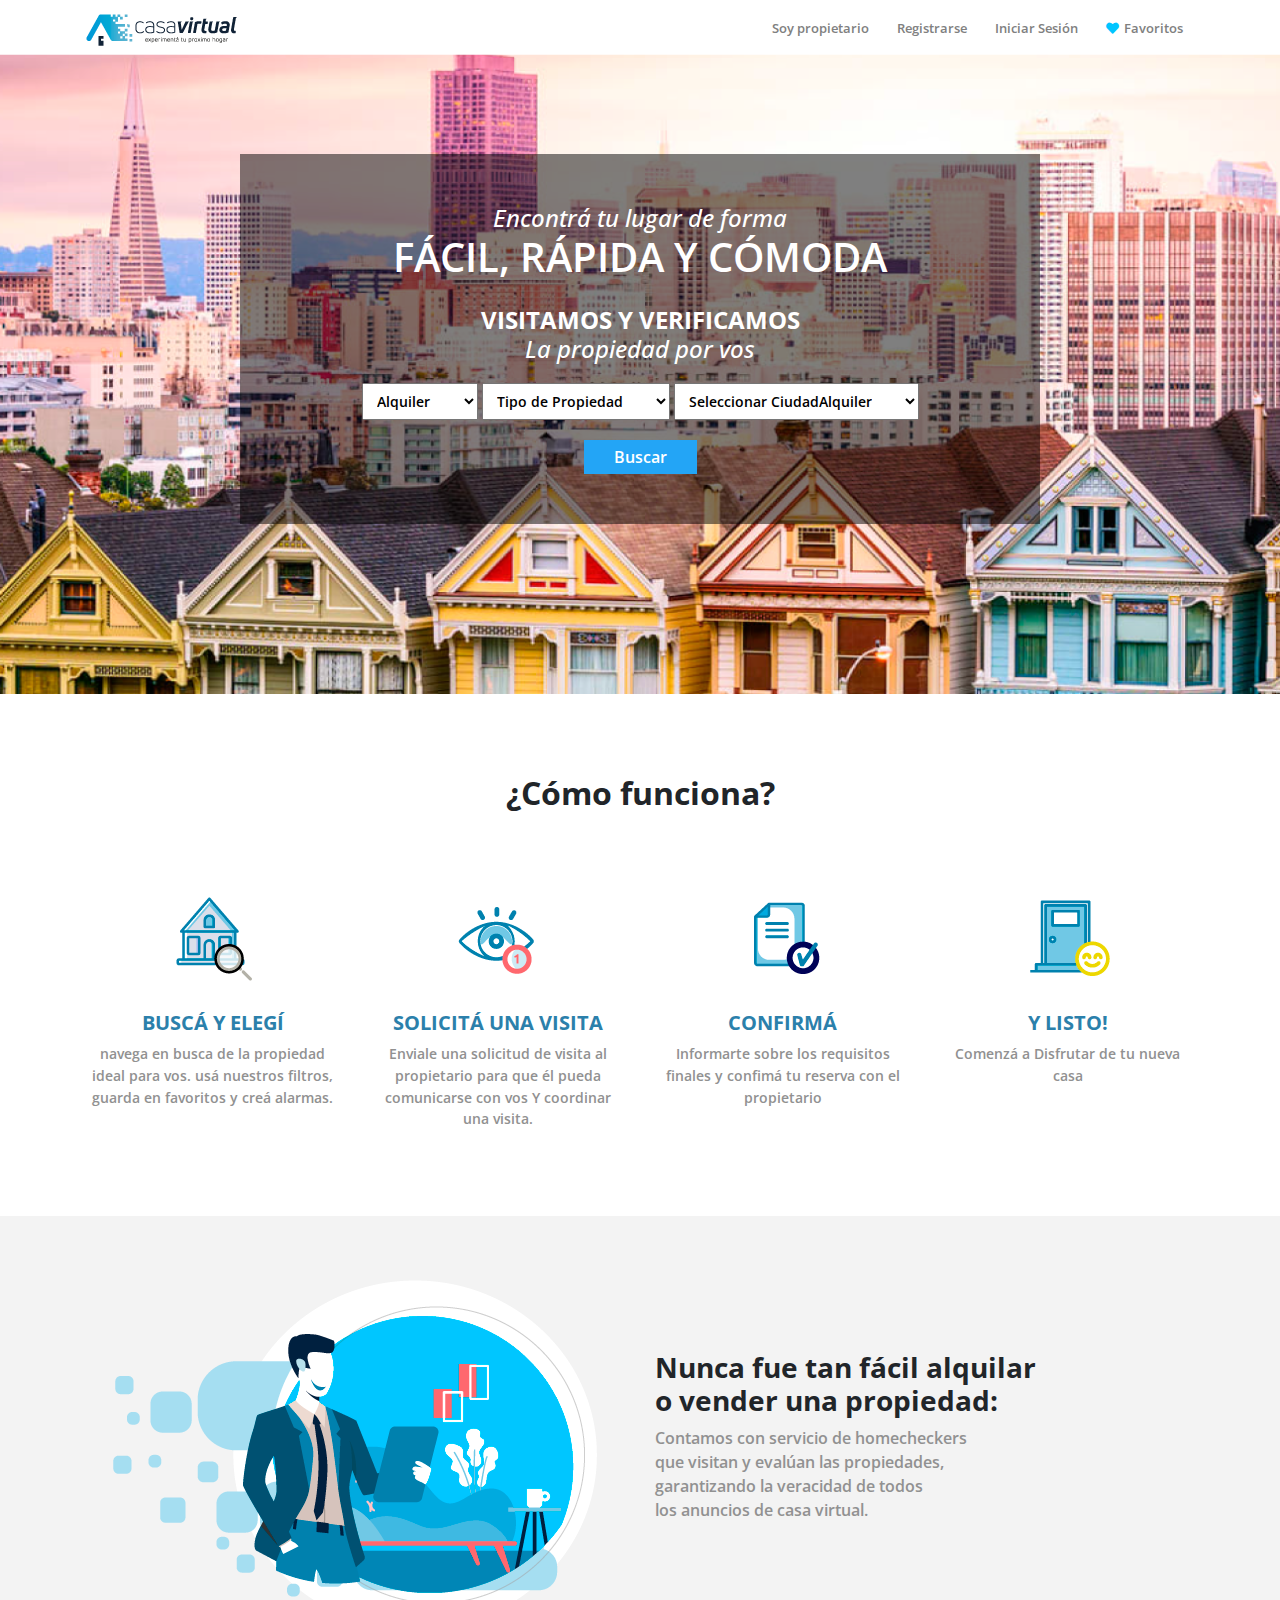
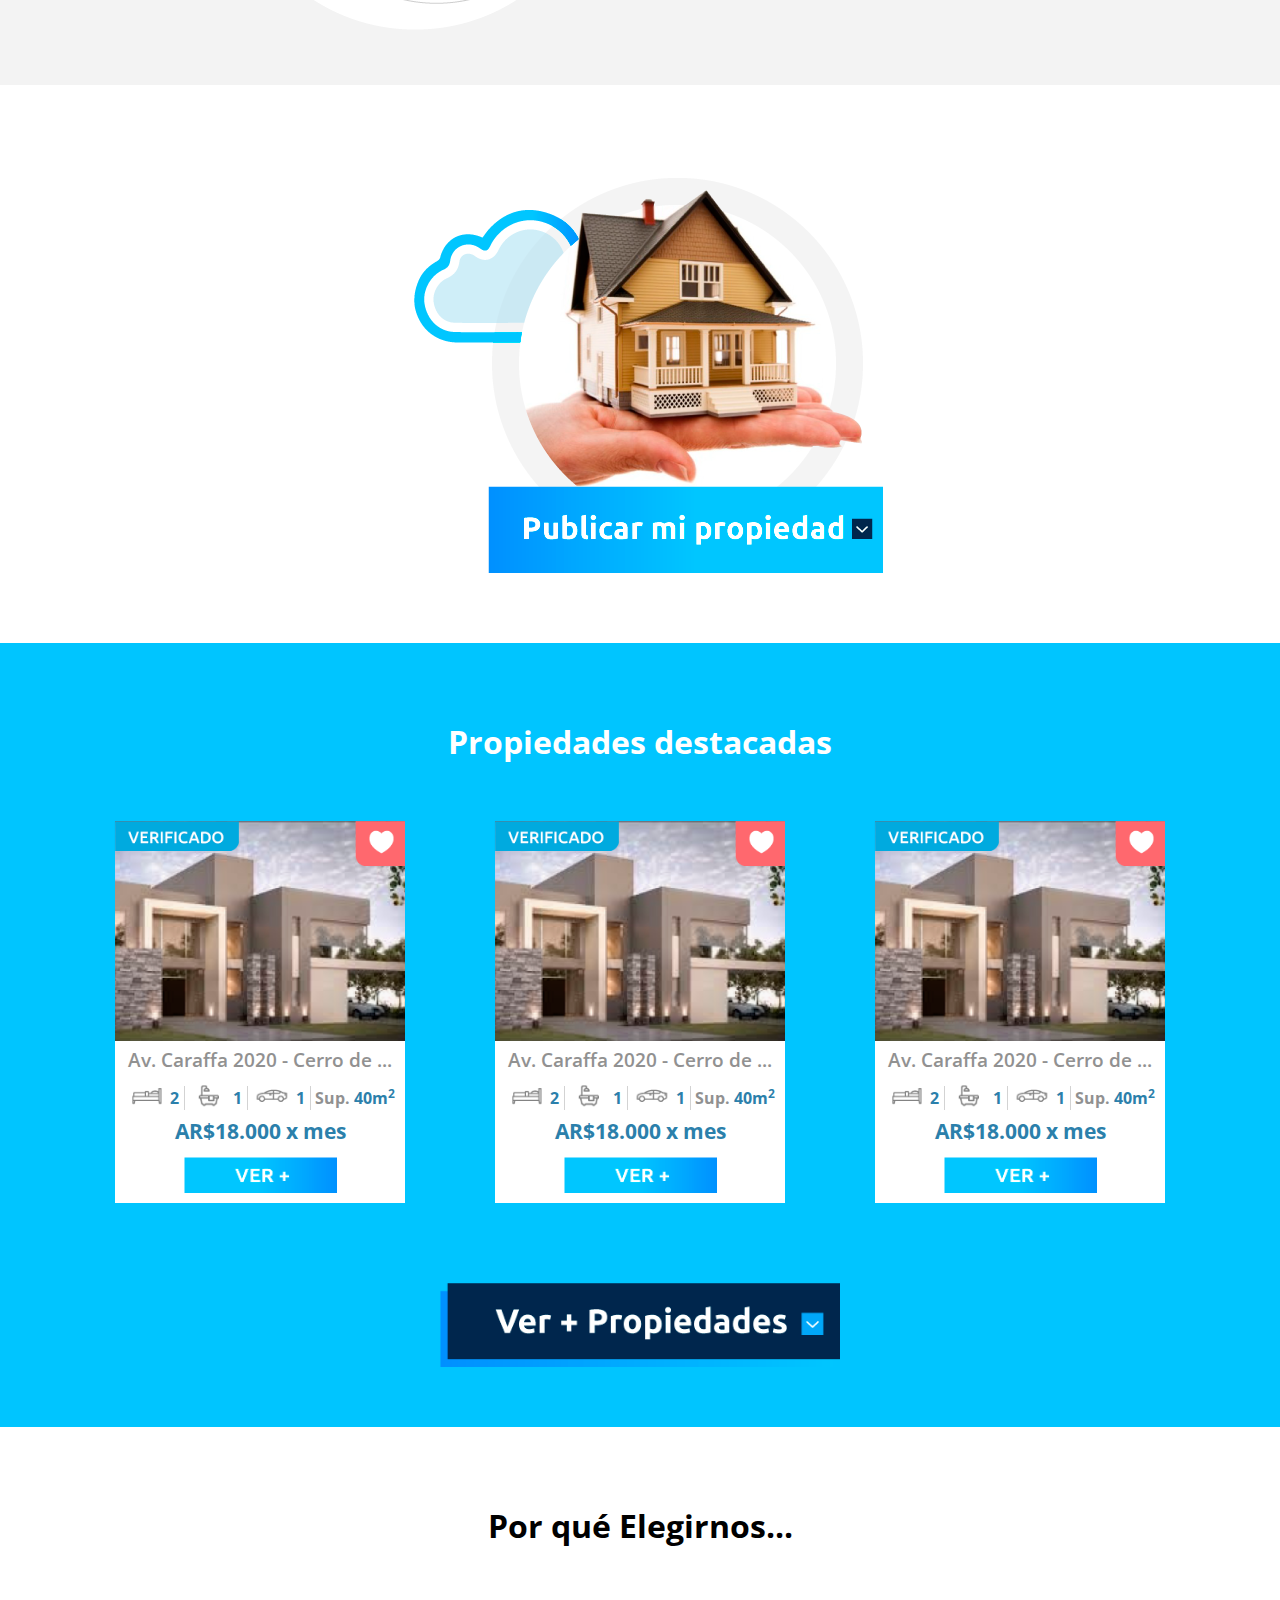
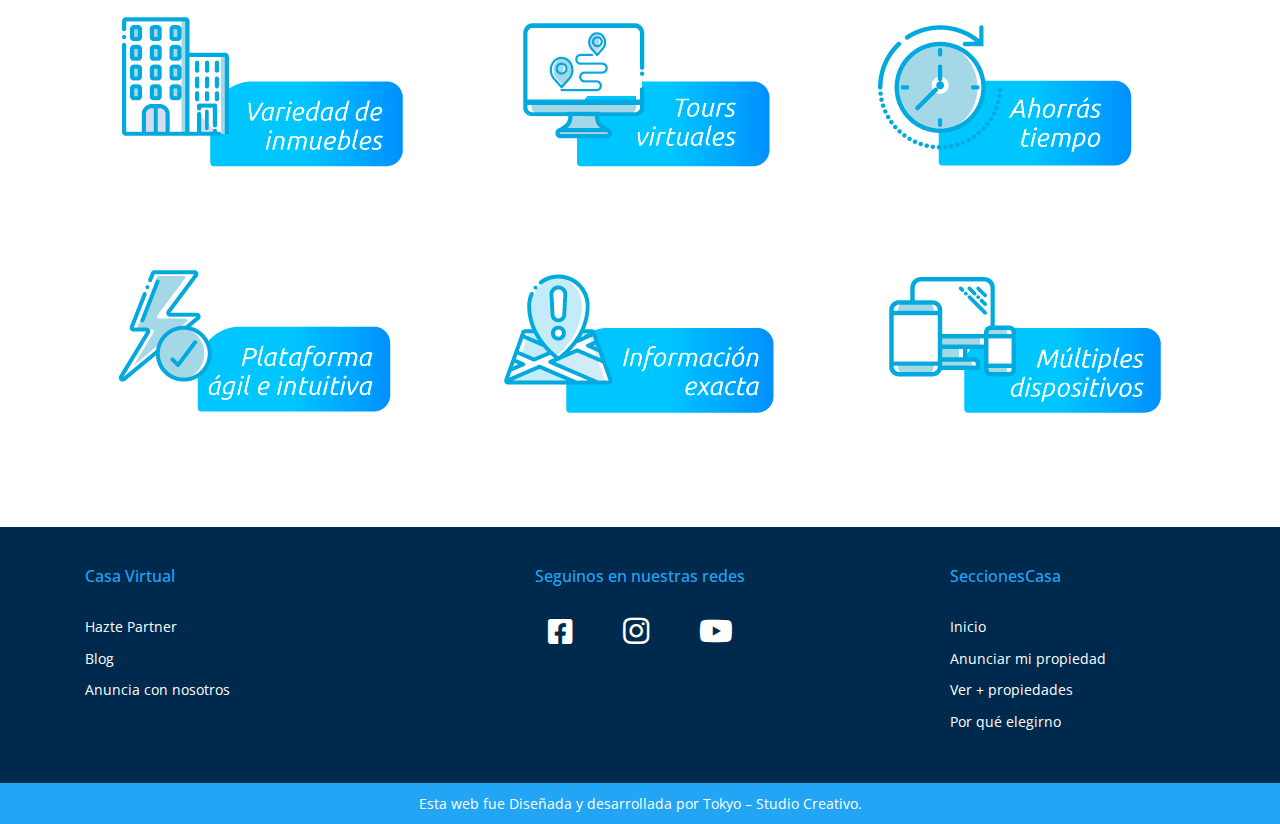
<file: index.html>
<!DOCTYPE html>
<html lang="en">
<head>
    <meta charset="UTF-8">
    <meta name="viewport" content="width=device-width, initial-scale=1.0">
    <title>Web Casa Virtual</title>
    <link rel="stylesheet" href="./css/all.css">
    <link rel="stylesheet" href="./css/bootstrap.css">
    <link rel="stylesheet" href="./css/headerFooter.css">
    <link rel="stylesheet" href="./css/style.css">
</head>
<body>
    <div class="container header">
        <div class="row">
            <div class="col-md-12">
                <div class="logo">
                    <img src="./images/logo.png">
                </div>
                <div class="menu">
                    <label for="check" id="label">&#9776</label>
                    <input type="checkbox" id="check">
                    <ul>
                        <li><a class="link1" href="#">Soy propietario</a></li>
                        <li><a class="link2" href="./contactanos.html">Registrarse</a>  </li>
                        <li><a class="link3" href="./descripcion.html">Iniciar Sesión</a> </li>
                        <li><a class="link4" href="#"><i class="fas fa-heart"></i>Favoritos</a></li>
                    </ul>
                </div>
            </div>
        </div>
    </div>
    <div class="container-fluid slider">
        <div class="container">
            <div class="row">
                <div class="col-md-12">
                    <div class="col">
                        <h4>Encontrá tu lugar de forma</h4>
                        <h1>FÁCIL, RÁPIDA Y CÓMODA </h1>
                        <h4 id="h1">VISITAMOS Y VERIFICAMOS </h4>
                        <h4>La propiedad por vos</h4>
                        <form>
                            <select id="select1">
                                <option value="Alquiler">Alquiler</option>
                                <option value="">option2</option>
                                <option value="">option3</option>
                                <option value="">option4</option>
                                <option value="">option5</option>
                                <option value="">option6</option>
                            </select>
                            <select id="select2">
                                <option value="Tipo">Tipo de Propiedad</option>
                                <option value="">option2</option>
                                <option value="">option3</option>
                                <option value="">option4</option>
                                <option value="">option5</option>
                                <option value="">option6</option>
                            </select>
                            <select id="select3"> 
                                <option value="Seleccionar">Seleccionar CiudadAlquiler </option>
                                <option value="">option2</option>
                                <option value="">option3</option>
                                <option value="">option4</option>
                                <option value="">option5</option>
                                <option value="">option6</option>
                            </select>
                            <input type="submit" value="Buscar">
                        </form>
                    </div>
                </div>
            </div>
        </div>
    </div>
    <div class="container services">
        <div class="row">
            <div class="col-md-12 col1">
                <h2>¿Cómo funciona?</h2>
            </div>
        </div>
        <div class="row">
            <div class="col-md-3 col2">
                <img src="./images/icono-1.png">
                <h5>BUSCÁ Y ELEGÍ</h5>
                <p>navega en busca de la propiedad ideal para vos. usá nuestros filtros, guarda en favoritos y creá alarmas.</p>
            </div>
            <div class="col-md-3 col2">
                <img src="./images/icono-2.png">
                <h5>SOLICITÁ UNA VISITA</h5>
                <p>Enviale una solicitud de visita al propietario para que él pueda comunicarse con vos Y coordinar una visita.</p>
            </div>
            <div class="col-md-3 col2">
                <img src="./images/icono-3.png">
                <h5>CONFIRMÁ</h5>
                <p>Informarte sobre los requisitos finales y confimá tu reserva con el propietario</p>
            </div>
            <div class="col-md-3 col2">
                <img src="./images/icono-4.png">
                <h5>Y LISTO! </h5>
                <p>Comenzá a Disfrutar de tu nueva casa</p>
            </div>
        </div>
    </div>
    <div class="container-fluid nunca">
        <div class="container">
            <div class="row">
                <div class="col-md-6">
                    <img src="./images/persona-1.png">
                </div>
                <div class="col-md-6">
                    <h3>Nunca fue tan fácil alquilar <br> o vender una propiedad:</h3>
                    <p>Contamos con servicio de homecheckers <br> que visitan  y evalúan las propiedades, <br>garantizando la veracidad de todos <br>los anuncios de casa virtual.</p>
                </div>
            </div>
        </div>
    </div>
    <div class="container publicar">
        <div class="row">
            <div class="col-md-12">
                <img class="img1" src="./images/casa-1.png">
                <a href="javascript:void(0)"><img class="img2" src="./images/boton-propiedad-1.png"></a>
            </div>
        </div>
    </div>
    <div class="container-fluid propiedades">
        <div class="container">
            <div class="row">
                <div class="col-md-12">
                    <h2>Propiedades destacadas</h2>
                </div>
            </div>
            <div class="row">
                <div class="col-md-4">
                    <div class="col1">
                        <img src="./images/fotoa.png">
                        <img class="img1" src="./images/verificado.png">
                        <img class="img2" src="./images/heart-pink.png">
                        <p class="p1">Av. Caraﬀa 2020  - Cerro de ... </p>
                        <img class="img3" src="./images/habitacion.png">
                        <p class="p2">2</p>
                        <img class="img4" src="./images/baño.png">
                        <p class="p3">1</p>
                        <img class="img5" src="./images/cochera.png">
                        <p class="p4">1</p>
                        <p class="p5">Sup.</p>
                        <p class="p6">40m<sup>2</sup></p><br>
                        <p class="p7">AR$18.000 x mes </p>
                        <a href="javascript:void(0)"><img class="img6" src="./images/ver1.png"></a>
                    </div>
                </div>
                <div class="col-md-4">
                    <div class="col1">
                        <img src="./images/fotoa.png">
                        <img class="img1" src="./images/verificado.png">
                        <img class="img2" src="./images/heart-pink.png">
                        <p class="p1">Av. Caraﬀa 2020  - Cerro de ... </p>
                        <img class="img3" src="./images/habitacion.png">
                        <p class="p2">2</p>
                        <img class="img4" src="./images/baño.png">
                        <p class="p3">1</p>
                        <img class="img5" src="./images/cochera.png">
                        <p class="p4">1</p>
                        <p class="p5">Sup.</p>
                        <p class="p6">40m<sup>2</sup></p><br>
                        <p class="p7">AR$18.000 x mes </p>
                        <a href="javascript:void(0)"><img class="img6" src="./images/ver1.png"></a>
                    </div>
                </div>
                <div class="col-md-4">
                    <div class="col1">
                        <img src="./images/fotoa.png">
                        <img class="img1" src="./images/verificado.png">
                        <img class="img2" src="./images/heart-pink.png">
                        <p class="p1">Av. Caraﬀa 2020  - Cerro de ... </p>
                        <img class="img3" src="./images/habitacion.png">
                        <p class="p2">2</p>
                        <img class="img4" src="./images/baño.png">
                        <p class="p3">1</p>
                        <img class="img5" src="./images/cochera.png">
                        <p class="p4">1</p>
                        <p class="p5">Sup.</p>
                        <p class="p6">40m<sup>2</sup></p><br>
                        <p class="p7">AR$18.000 x mes </p>
                        <a href="javascript:void(0)"><img class="img6" src="./images/ver1.png"></a>
                    </div>
                </div>
            </div>
            <div class="row">
                <div class="col-md-12 col2">
                    <img src="./images/ver-propiedad-1.png">
                </div>
            </div>
        </div>
    </div>
    <div class="container porque">
        <div class="row">
            <div class="col-md-12">
                <h2>Por qué Elegirnos... </h2>
            </div>
        </div>
        <div class="row">
            <div class="col-md-4 col1">
                <img src="./images/icono-final-1.png">
            </div>
            <div class="col-md-4 col2">
                <img src="./images/icono-final-2.png">
            </div>
            <div class="col-md-4 col3">
                <img src="./images/icono-final-3.png">
            </div>
        </div>
        <div class="row">
            <div class="col-md-4 col4">
                <img src="./images/icono-final-4.png">
            </div>
            <div class="col-md-4 col5">
                <img src="./images/icono-final-5.png">
            </div>
            <div class="col-md-4 col6">
                <img src="./images/icono-final-6.png">
            </div>
        </div>

    </div>
    <div class="container-fluid footer">
        <div class="container">
            <div class="row">
                <div class="col-md-4 col1">
                    <h6>Casa Virtual</h6>
                    <a href="javascript:void(0)">Hazte Partner</a>
                    <a href="javascript:void(0)">Blog</a>
                    <a href="javascript:void(0)">Anuncia con nosotros</a>
                </div>
                <div class="col-md-4 col2">
                    <h6>Seguinos en nuestras redes</h6>
                    <a href="javascript:void(0)"><i class="fab fa-facebook-square"></i></a>
                    <a href="javascript:void(0)"><i class="fab fa-instagram"></i></a>
                    <a href="javascript:void(0)"><i class="fab fa-youtube fa-sm"></i></a>
                </div>
                <div class="col-md-4 col3">
                    <h6> SeccionesCasa </h6>
                    <a href="javascript:void(0)">Inicio</a>
                    <a href="javascript:void(0)">Anunciar mi propiedad</a>
                    <a href="javascript:void(0)">Ver + propiedades</a>
                    <a href="javascript:void(0)">Por qué elegirno</a>
                </div>
            </div>
        </div>
    </div>
    <div class="container-fluid footer2">
        <div class="container">
            <div class="row">
                <div class="col-md-12">
                    <p>Esta web fue Diseñada y desarrollada por Tokyo – Studio Creativo.</p>
                </div>
            </div>
        </div>
    </div>
</body>
</html>
</file>
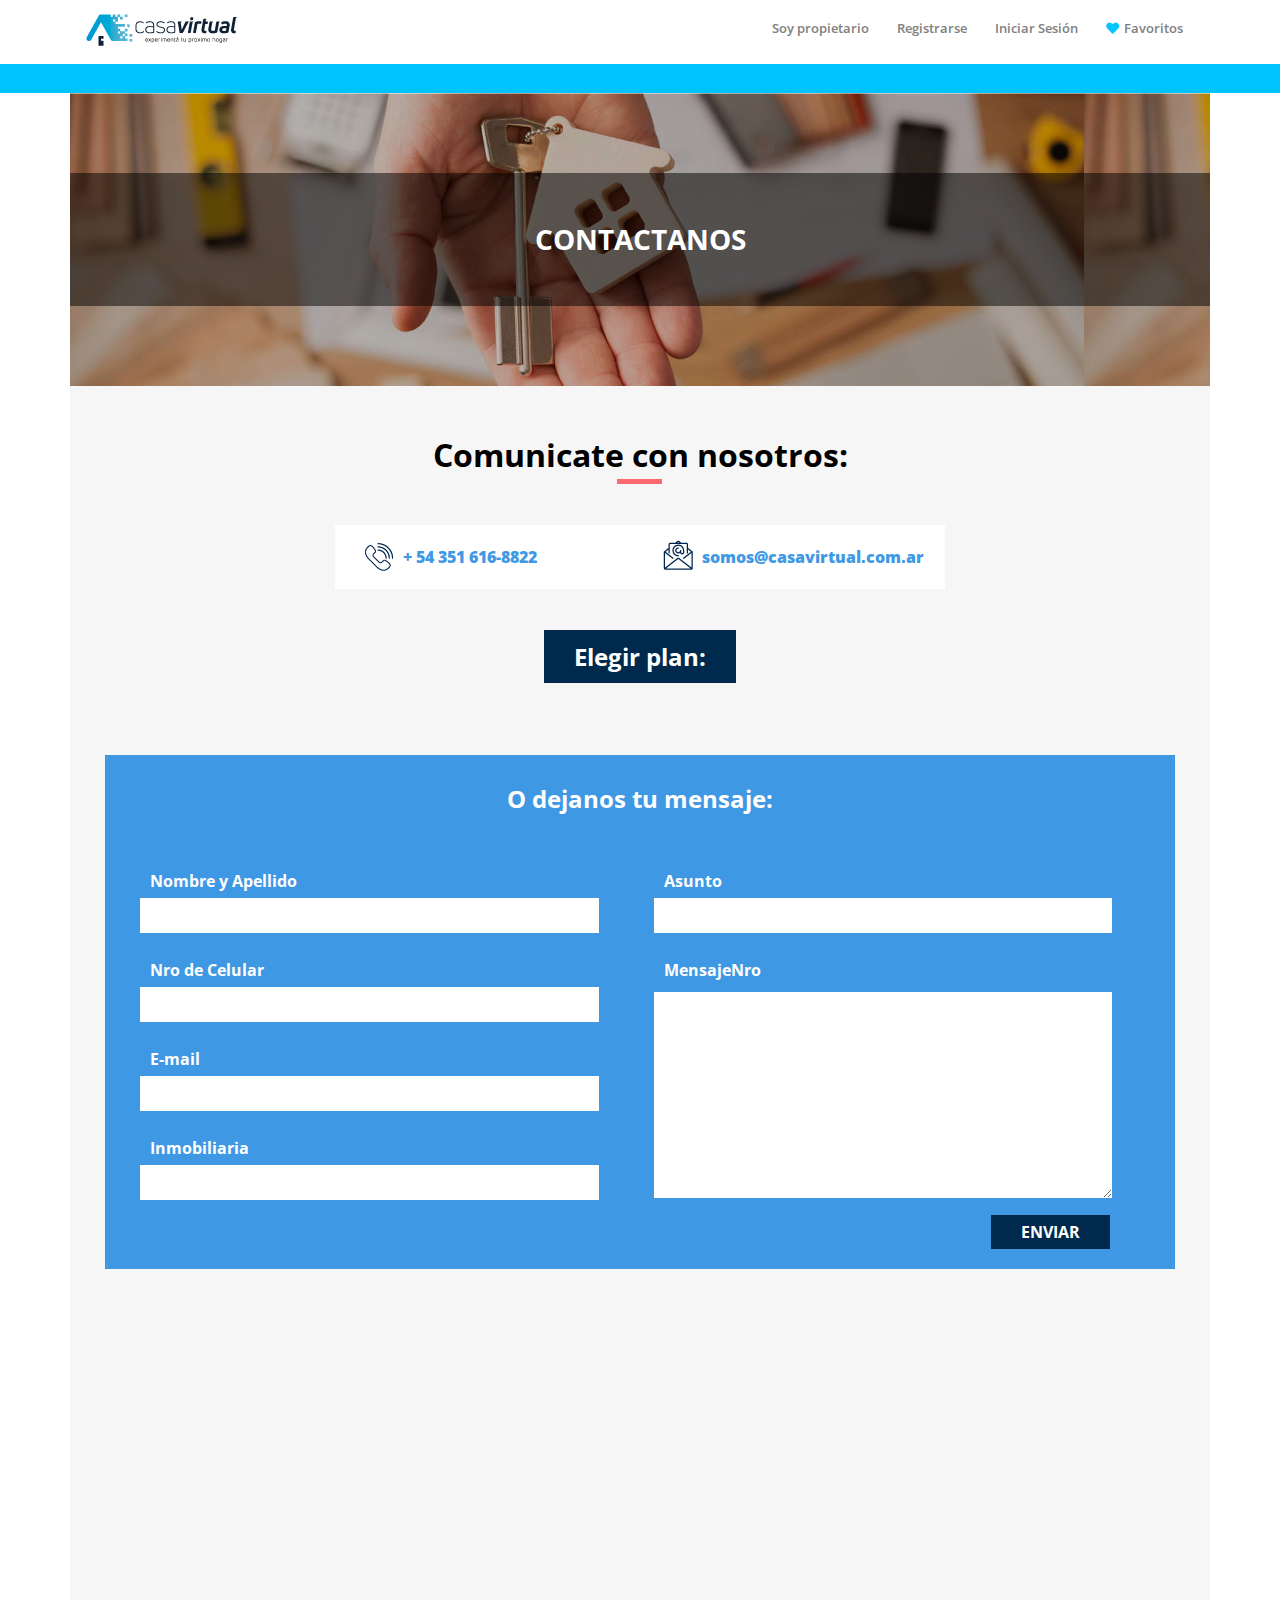
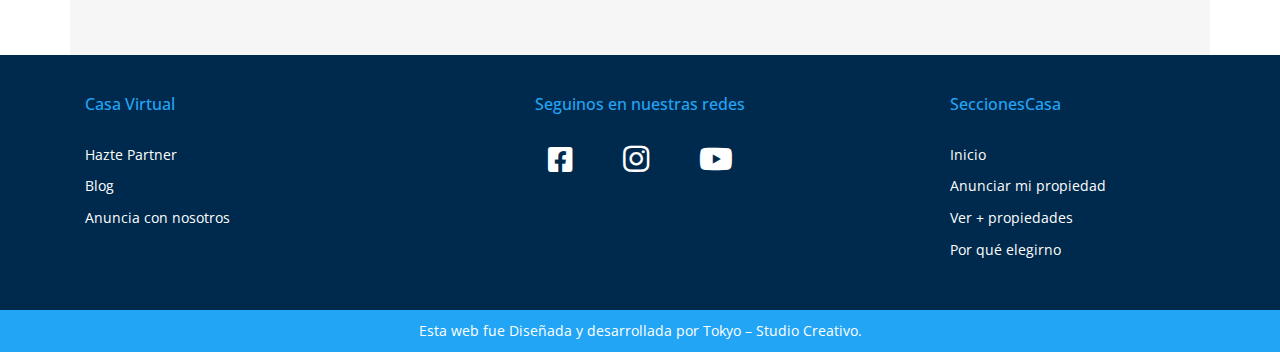
<file: contactanos.html>
<!DOCTYPE html>
<html lang="en">
<head>
    <meta charset="UTF-8">
    <meta name="viewport" content="width=device-width, initial-scale=1.0">
    <title>Contactanos</title>
    <link rel="stylesheet" href="./css/all.css">
    <link rel="stylesheet" href="./css/bootstrap.css">
    <link rel="stylesheet" href="./css/headerFooter.css">
    <link rel="stylesheet" href="./css/contactanos.css">
</head>
<body>
    <div class="container header">
        <div class="row">
            <div class="col-md-12">
                <div class="logo">
                    <img src="./images/logo.png">
                </div>
                <div class="menu">
                    <label for="check" id="label">&#9776</label>
                    <input type="checkbox" id="check">
                    <ul>
                        <li><a class="link1" href="./index.html">Soy propietario</a></li>
                        <li><a class="link2" href="#">Registrarse</a>  </li>
                        <li><a class="link3" href="./descripcion.html">Iniciar Sesión</a> </li>
                        <li><a class="link4" href="#"><i class="fas fa-heart"></i>Favoritos</a></li>
                    </ul>
                </div>
            </div>
        </div>
    </div>
    <div class="border">
        <h4>dummy</h4>
    </div>
    <div class="container contact1">
        <div class="row">
            <div class="col-md-12 col1">
                <h3>CONTACTANOS</h3>
            </div>
        </div>
    </div>
    <div class="container contact2">
        <div class="row">
            <div class="col-md-12 col1">
                <div class="h2">
                    <h2>Comunicate con nosotros:</h2>
                </div>
                <div class="div1">
                    <div class="div11">
                        <img class="img1" src="./images/phone-2.png">
                        <p class="p1">+ 54 351 616-8822</p>
                    </div>
                    <div class="div12">
                        <img class="img2" src="./images/email.png">
                        <p class="p2">somos@casavirtual.com.ar</p>
                    </div>
                </div>
            </div>
        </div>
        <div class="row">
            <div class="col-md-12 col2">
                <a href="javascript:void(0)">Elegir plan:</a>
            </div>
        </div>
        <div class="row row3">
            <div class="col-md-12 col3">
                <h4>O dejanos tu mensaje:</h4>
                <form>
                    <div class="div1">
                        <label>Nombre y Apellido </label><br>
                        <input type="text">
                        <label>Nro de Celular</label><br>
                        <input type="text">
                        <label>E-mail</label><br>
                        <input type="text">
                        <label>Inmobiliaria</label><br>
                        <input class="input4" type="text">
                    </div>
                    <div class="div2">
                        <label>Asunto</label>
                        <input type="text">
                        <label class="label1">MensajeNro </label><br>
                        <textarea></textarea>
                    </div>
                    <div class="div3">
                        <input type="submit" value="ENVIAR">
                    </div>
                </form>
            </div>
        </div>
        <div class="row row4">
            <div class="col-md-12 col4">
                <iframe src="https://www.google.com/maps/embed?pb=!1m18!1m12!1m3!1d51336.52652292796!2d-86.70428293594085!3d36.46884285878463!2m3!1f0!2f0!3f0!3m2!1i1024!2i768!4f13.1!3m3!1m2!1s0x8864494567592c31%3A0xea30cb4bccb1a2b9!2sWhite%20House%2C%20TN%2C%20USA!5e0!3m2!1sen!2s!4v1588272915670!5m2!1sen!2s" frameborder="0" style="border:0;" allowfullscreen="" aria-hidden="false" tabindex="0"></iframe>
            </div>
        </div>
    </div>
    <div class="container-fluid footer">
        <div class="container">
            <div class="row">
                <div class="col-md-4 col1">
                    <h6>Casa Virtual</h6>
                    <a href="javascript:void(0)">Hazte Partner</a>
                    <a href="javascript:void(0)">Blog</a>
                    <a href="javascript:void(0)">Anuncia con nosotros</a>
                </div>
                <div class="col-md-4 col2">
                    <h6>Seguinos en nuestras redes</h6>
                    <a href="javascript:void(0)"><i class="fab fa-facebook-square"></i></a>
                    <a href="javascript:void(0)"><i class="fab fa-instagram"></i></a>
                    <a href="javascript:void(0)"><i class="fab fa-youtube fa-sm"></i></a>
                </div>
                <div class="col-md-4 col3">
                    <h6> SeccionesCasa </h6>
                    <a href="javascript:void(0)">Inicio</a>
                    <a href="javascript:void(0)">Anunciar mi propiedad</a>
                    <a href="javascript:void(0)">Ver + propiedades</a>
                    <a href="javascript:void(0)">Por qué elegirno</a>
                </div>
            </div>
        </div>
    </div>
    <div class="container-fluid footer2">
        <div class="container">
            <div class="row">
                <div class="col-md-12">
                    <p>Esta web fue Diseñada y desarrollada por Tokyo – Studio Creativo.</p>
                </div>
            </div>
        </div>
    </div>
</body>
</html>
</file>
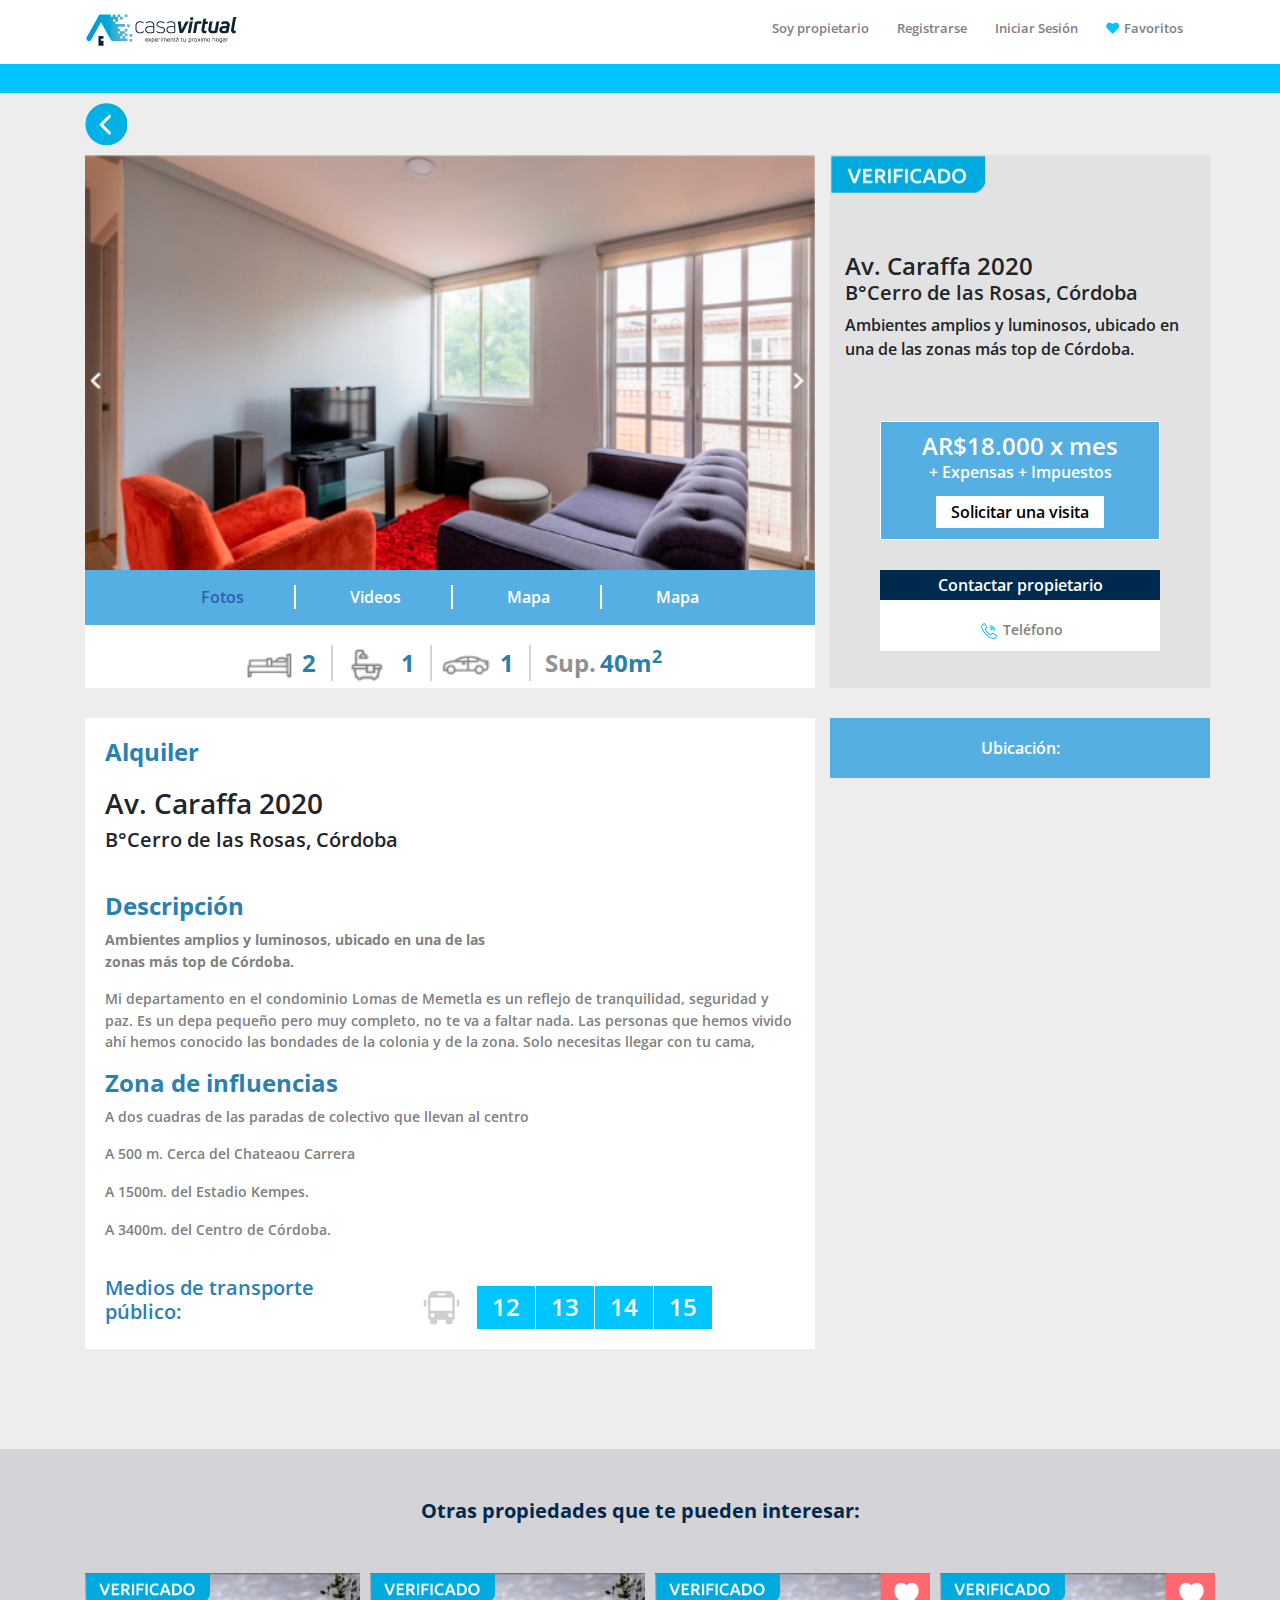
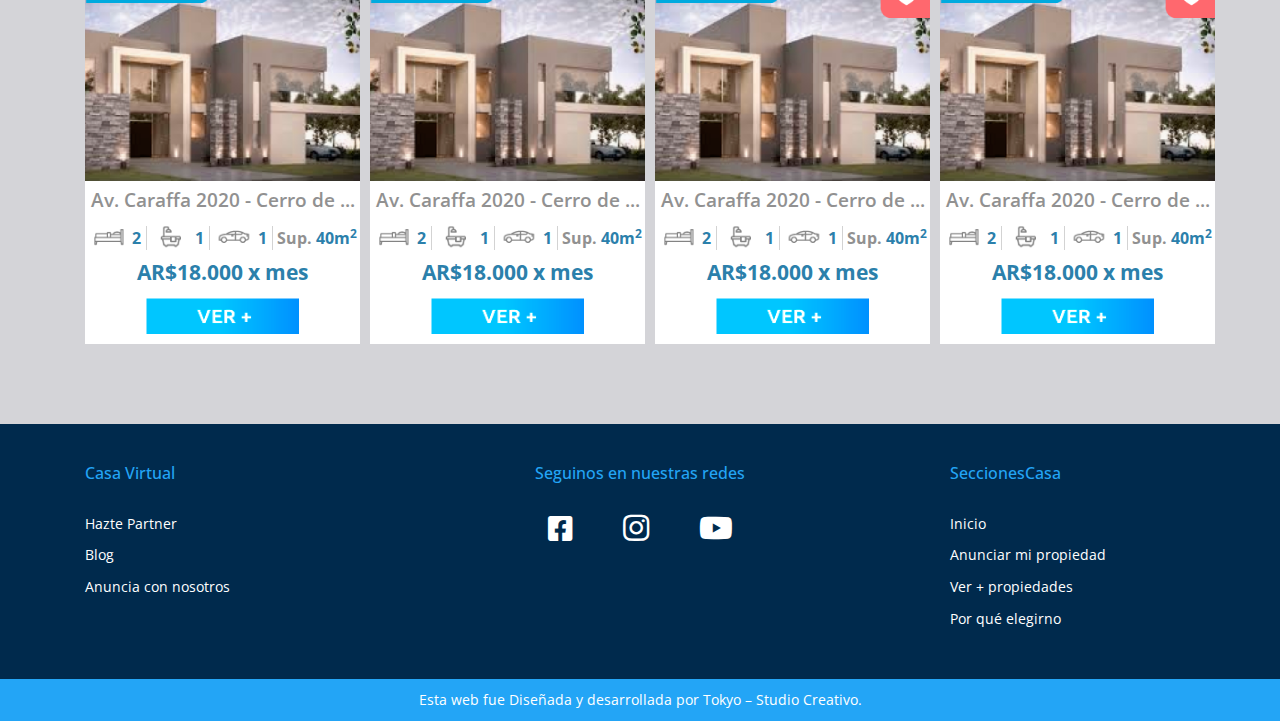
<file: descripcion.html>
<!DOCTYPE html>
<html lang="en">
<head>
    <meta charset="UTF-8">
    <meta name="viewport" content="width=device-width, initial-scale=1.0">
    <title>Descripcion</title>
    <link rel="stylesheet" href="./css/all.css">
    <link rel="stylesheet" href="./css/bootstrap.css">
    <link rel="stylesheet" href="./css/headerFooter.css">
    <link rel="stylesheet" href="./css/descripcion.css">
</head>
<body>
    <div class="container header">
        <div class="row">
            <div class="col-md-12">
                <div class="logo">
                    <img src="./images/logo.png">
                </div>
                <div class="menu">
                    <label for="check" id="label">&#9776</label>
                    <input type="checkbox" id="check">
                    <ul>
                        <li><a class="link1" href="./index.html">Soy propietario</a></li>
                        <li><a class="link2" href="./contactanos.html">Registrarse</a>  </li>
                        <li><a class="link3" href="#">Iniciar Sesión</a> </li>
                        <li><a class="link4" href="#"><i class="fas fa-heart"></i>Favoritos</a></li>
                    </ul>
                </div>
            </div>
        </div>
    </div>
    <div class="border">
        <h4>dummy</h4>
    </div>
    <div class="container-fluid descripcion">
        <div class="container">
            <div class="row">
                <div class="col-md-12">
                    <a href="javascript:void(0)"><img class="img-arrow" src="./images/arrow-left.png"></a>
                </div>
            </div>
            <div class="row">
                <div class="col-md-8 col1">
                    <img src="./images/foto-grande.png">
                    <div class="col11">
                        <a href="javascript:void(0)"><p class="p1">Fotos</p></a>
                        <a href="javascript:void(0)"><p class="p2">Videos</p></a>
                        <a href="javascript:void(0)"><p class="p3">Mapa</p></a>
                        <a href="javascript:void(0)"><p class="p4">Mapa</p></a>
                    </div>
                    <div class="col12">
                        <img class="img3" src="./images/habitacion.png">
                        <p class="p2">2</p>
                        <img class="img4" src="./images/baño.png">
                        <p class="p3">1</p>
                        <img class="img5" src="./images/cochera.png">
                        <p class="p4">1</p>
                        <p class="p5">Sup.</p>
                        <p class="p6">40m<sup>2</sup></p>
                    </div>
                </div>
                <div class="col-md-4 col2">
                    <img class="img1" src="./images/verificado.png">
                    <h4>Av. Caraﬀa 2020 </h4>
                    <h5>B°Cerro de las Rosas, Córdoba </h5>
                    <p>Ambientes amplios y luminosos, ubicado en una de las zonas más top de Córdoba.</p>
                    <div class="col21">
                        <h4>AR$18.000 x mes </h4>
                        <p>+ Expensas + Impuestos </p>
                        <a href="javascript:void(0)">Solicitar una visita</a>
                    </div>
                    <div class="col22">
                        <p>Contactar propietario</p>
                        <img src="./images/phone-1.png">
                        <a href="javascript:void(0)">Teléfono</a>
                    </div>
                </div>
            </div>
            <div class="row">
                <div class="col-md-8">
                    <div class="col3">
                        <h4>Alquiler</h4>
                        <h3>Av. Caraﬀa 2020</h3>
                        <h5>B°Cerro de las Rosas, Córdoba</h5>
                        <h4>Descripción</h4>
                        <p class="p1">Ambientes amplios y luminosos, ubicado en una de las <br> zonas más top de Córdoba.</p>
                        <p>Mi departamento en el condominio Lomas de Memetla es un reflejo de tranquilidad, seguridad y paz. Es un depa pequeño pero muy completo, no te va a faltar nada. Las personas que hemos vivido ahí hemos conocido las bondades de la colonia y de la zona. Solo necesitas llegar con tu cama,</p>
                        <h4>Zona de inﬂuencias</h4>
                        <p>A dos cuadras de las paradas de colectivo que llevan al centro </p>
                        <p>A 500 m. Cerca del Chateaou Carrera</p>
                        <p>A 1500m. del Estadio Kempes. </p>
                        <p>A 3400m. del Centro de Córdoba.</p>
                        <h5 class="h5">Medios de transporte <br> público:</h5>
                        <img src="./images/bus.png">
                        <h2>12</h2>
                        <h2>13</h2>
                        <h2>14</h2>
                        <h2>15</h2>
                    </div>
                </div>
                <div class="col-md-4 col4">
                    <div class="col41">
                        <p>Ubicación:</p>
                    </div>
                    <div class="col42">
                        <iframe src="https://www.google.com/maps/embed?pb=!1m18!1m12!1m3!1d51336.52652292796!2d-86.70428293594085!3d36.46884285878463!2m3!1f0!2f0!3f0!3m2!1i1024!2i768!4f13.1!3m3!1m2!1s0x8864494567592c31%3A0xea30cb4bccb1a2b9!2sWhite%20House%2C%20TN%2C%20USA!5e0!3m2!1sen!2s!4v1588272915670!5m2!1sen!2s" frameborder="0" style="border:0;" allowfullscreen="" aria-hidden="false" tabindex="0"></iframe>
                    </div>
                </div>
            </div>
        </div>
    </div>
    <div class="container-fluid otras">
        <div class="container">
            <div class="row">
                <div class="col-md-12">
                    <h5>Otras propiedades que te pueden interesar:</h5>
                </div>
            </div>
            <div class="row">
                <div class="col-lg-3">
                    <div class="col1">
                        <img src="./images/fotoa.png">
                        <img class="img1" src="./images/verificado.png">
                        <p class="p1">Av. Caraﬀa 2020  - Cerro de ... </p>
                        <img class="img3" src="./images/habitacion.png">
                        <p class="p2">2</p>
                        <img class="img4" src="./images/baño.png">
                        <p class="p3">1</p>
                        <img class="img5" src="./images/cochera.png">
                        <p class="p4">1</p>
                        <p class="p5">Sup.</p>
                        <p class="p6">40m<sup>2</sup></p><br>
                        <p class="p7">AR$18.000 x mes </p>
                        <a href="javascript:void(0)"><img class="img6" src="./images/ver1.png"></a>
                    </div>
                </div>
                <div class="col-lg-3">
                    <div class="col1">
                        <img src="./images/fotoa.png">
                        <img class="img1" src="./images/verificado.png">
                        <p class="p1">Av. Caraﬀa 2020  - Cerro de ... </p>
                        <img class="img3" src="./images/habitacion.png">
                        <p class="p2">2</p>
                        <img class="img4" src="./images/baño.png">
                        <p class="p3">1</p>
                        <img class="img5" src="./images/cochera.png">
                        <p class="p4">1</p>
                        <p class="p5">Sup.</p>
                        <p class="p6">40m<sup>2</sup></p><br>
                        <p class="p7">AR$18.000 x mes </p>
                        <a href="javascript:void(0)"><img class="img6" src="./images/ver1.png"></a>
                    </div>
                </div>
                <div class="col-lg-3">
                    <div class="col1">
                        <img src="./images/fotoa.png">
                        <img class="img1" src="./images/verificado.png">
                        <img class="img2" src="./images/heart-pink.png">
                        <p class="p1">Av. Caraﬀa 2020  - Cerro de ... </p>
                        <img class="img3" src="./images/habitacion.png">
                        <p class="p2">2</p>
                        <img class="img4" src="./images/baño.png">
                        <p class="p3">1</p>
                        <img class="img5" src="./images/cochera.png">
                        <p class="p4">1</p>
                        <p class="p5">Sup.</p>
                        <p class="p6">40m<sup>2</sup></p><br>
                        <p class="p7">AR$18.000 x mes </p>
                        <a href="javascript:void(0)"><img class="img6" src="./images/ver1.png"></a>
                    </div>
                </div>
                <div class="col-lg-3">
                    <div class="col1">
                        <img src="./images/fotoa.png">
                        <img class="img1" src="./images/verificado.png">
                        <img class="img2" src="./images/heart-pink.png">
                        <p class="p1">Av. Caraﬀa 2020  - Cerro de ... </p>
                        <img class="img3" src="./images/habitacion.png">
                        <p class="p2">2</p>
                        <img class="img4" src="./images/baño.png">
                        <p class="p3">1</p>
                        <img class="img5" src="./images/cochera.png">
                        <p class="p4">1</p>
                        <p class="p5">Sup.</p>
                        <p class="p6">40m<sup>2</sup></p><br>
                        <p class="p7">AR$18.000 x mes </p>
                        <a href="javascript:void(0)"><img class="img6" src="./images/ver1.png"></a>
                    </div>
                </div>
            </div>
        </div>
    </div>
    <div class="container-fluid footer">
        <div class="container">
            <div class="row">
                <div class="col-md-4 col1">
                    <h6>Casa Virtual</h6>
                    <a href="javascript:void(0)">Hazte Partner</a>
                    <a href="javascript:void(0)">Blog</a>
                    <a href="javascript:void(0)">Anuncia con nosotros</a>
                </div>
                <div class="col-md-4 col2">
                    <h6>Seguinos en nuestras redes</h6>
                    <a href="javascript:void(0)"><i class="fab fa-facebook-square"></i></a>
                    <a href="javascript:void(0)"><i class="fab fa-instagram"></i></a>
                    <a href="javascript:void(0)"><i class="fab fa-youtube fa-sm"></i></a>
                </div>
                <div class="col-md-4 col3">
                    <h6> SeccionesCasa </h6>
                    <a href="javascript:void(0)">Inicio</a>
                    <a href="javascript:void(0)">Anunciar mi propiedad</a>
                    <a href="javascript:void(0)">Ver + propiedades</a>
                    <a href="javascript:void(0)">Por qué elegirno</a>
                </div>
            </div>
        </div>
    </div>
    <div class="container-fluid footer2">
        <div class="container">
            <div class="row">
                <div class="col-md-12">
                    <p>Esta web fue Diseñada y desarrollada por Tokyo – Studio Creativo.</p>
                </div>
            </div>
        </div>
    </div>
</body>
</html>
</file>
<file: css/headerFooter.css>
@import url('https://fonts.googleapis.com/css2?family=Open+Sans:wght@300;400;600;700;800&display=swap');

body
{
    font-family: 'Open Sans', sans-serif;
}

.header .logo
{
    width: 20%;
    float: left;
}

.header .logo img
{
    margin-top: 10px;
}

.header .menu
{
    width: 80%;
    float: right;
}

.header .menu ul
{
    float: right;
    margin-top: 15px;
    margin-bottom: 15px;
}

.header .menu ul li
{
    list-style-type: none;
    display: inline-block;
    padding: 0 12px;
}

.header .menu ul li a
{
    font-size: 0.8em;
    color: gray;
    font-weight: 600;
    text-decoration: none;
}

.header .menu ul li a .fas
{
    margin-right: 5px;
    color: #00c5ff;
}

.header .menu ul li .link1:hover::after
{
    content: "";
    width: 16px;
    height: 1px;
    border: 1px solid #00c5ff;
    position: absolute;
    transform: translate(-53px, 25px);
}

.header .menu ul li .link2:hover::after
{
    content: "";
    width: 16px;
    height: 1px;
    border: 1px solid #00c5ff;
    position: absolute;
    transform: translate(-43px, 25px);
}

.header .menu ul li .link3:hover::after
{
    content: "";
    width: 16px;
    height: 1px;
    border: 1px solid #00c5ff;
    position: absolute;
    transform: translate(-50px, 25px);
}

.header .menu ul li .link4:hover::after
{
    content: "";
    width: 16px;
    height: 1px;
    border: 1px solid #00c5ff;
    position: absolute;
    transform: translate(-37px, 25px);
}

.header .menu #label
{
    display: none;
}

.header .menu #check
{
    display: none;
}

@media (max-width: 481px)
{
    .header .menu #label
    {
        cursor: pointer;
        display: block;
        color: #00c5ff;
        font-size: 30px;
        margin-top: 10px;
    }
    
    .header .menu ul
    {
        display: none;
        padding: 0;
        margin-top: 0;
    }

    .header .menu ul li 
    {
        display: block;
        margin-top: 15px;
    }

    #check:checked ~ ul 
    {
        display: block;
    }
}

@media (max-width: 767px)
{
    .header .logo
    {
        width: 100%;
        text-align: center;
    }

    .header .menu
    {
        width: 100%;
        text-align: center;
    }

    .header .menu ul
    {
        float: none;
    }
}

.footer
{
    background-color: #002a4d;
    padding-bottom: 50px;
}

.footer .col1 h6
{
    color: #23A5F6;
    margin-top: 40px;
    margin-bottom: 30px;
}

.footer .col1 a
{
    display: block;
    color: white;
    margin-top: 10px;
    font-size: 0.9em;
}

.footer .col2
{
    text-align: center;
}

.footer .col2 h6
{
    color: #23A5F6;
    margin-top: 40px;
    margin-bottom: 30px;
}

.footer .col2 a
{
    margin: 0 23px;
}

.footer .col2 .fab
{
    color: white;
    font-size: 30px;
}

.footer .col2 .fa-facebook-square
{
    font-size: 28px;
}

.footer .col3
{
    padding-left: 120px;
}

.footer .col3 h6
{
    color: #23A5F6;
    margin-top: 40px;
    margin-bottom: 30px;
}

.footer .col3 a
{
    display: block;
    color: white;
    margin-top: 10px;
    font-size: 0.9em;
}

.footer2
{
    background-color: #23A5F6;
}

.footer2 p
{
    text-align: center;
    color: white;
    font-size: 0.9em;
    margin-top: 10px;
    margin-bottom: 10px;
}

@media (max-width: 991px)
{
    .footer .col2 .fab
    {
        margin: 0 0;
    }

    .footer .col2 a 
    {
        margin: 0px 18px;
    }

    .footer .col3 
    {
        padding-left: 50px;
    }

}

@media (max-width: 767px)
{
    .footer .col1
    {
        text-align: center;
    }

    .footer .col2
    {
        margin-top: 20px;
    }

    .footer .col3
    {
        margin-top: 20px;
        text-align: center;
        padding-left: 15px;
        padding-right: 15px;
    }
}
</file>
<file: css/style.css>
.slider
{
    background-image: url(../images/slider.png);
    height: 640px;
    background-position: center;
    background-size: cover;
}

.slider .col
{
    background-color: rgba(0, 0, 0, 0.5);
    text-align: center;
    width: 800px;
    margin: auto;
    margin-top: 100px;
    padding-top: 50px;
}

.slider .col h4
{
    color: white;
    font-style: italic;
    margin-bottom: 0;
}

.slider .col h1
{
    color: white;
    font-weight: 600;
}

.slider .col #h1
{
    color: white;
    font-weight: 700;
    font-style: normal;
    margin-top: 25px;
}

.slider .col form
{
    padding-top: 20px;
    padding-bottom: 50px;
}

.slider .col form select
{
    font-weight: 600;
    padding: 7px 30px 7px 10px;
    font-size: 0.9em;
}

.slider .col form select option
{
    background-color: #23A5F6;
    color: white;
    font-weight: 600;
}

.slider .col form input
{
    display: block;
    margin: auto;
    margin-top: 20px;
    font-weight: 600;
    color: white;
    background-color: #23A5F6;
    border: none;
    padding: 5px 30px;
    cursor: pointer;
}

@media (max-width: 767px)
{
    .slider .col form #select3
    {
        margin-top: 15px;
    }
}

@media (min-width: 320px) and (max-width: 481px)
{
    .slider .col h4
    {
        font-size: 1.1em;
    }

    .slider .col h1
    {
        font-size: 2em;
    }

    .slider .col form #select2
    {
        display: block;
        margin: auto;
        margin-top: 10px;
    }

    .slider .col form #select3
    {
        padding: 7px 20px 7px 10px;
    }
}

.services
{
    padding-bottom: 70px;
}

.services .col1 h2
{
    text-align: center;
    font-weight: 700;
    margin-top: 80px;
    margin-bottom: 30px;
}

.services .col2
{
    text-align: center;
}

.services .col2 img
{
    margin-bottom: 30px;
    margin-top: 50px;
}

.services .col2 h5
{
    font-weight: 700;
    color: #2B80AB;
}

.services .col2 p
{
    font-size: 0.9em;
    font-weight: 600;
    color: #919191;
}

.nunca
{
    background-color: #F3F3F3;
    padding-top: 35px;
    padding-bottom: 40px;
}

.nunca h3
{
    font-weight: 700;
    margin-top: 100px;
}

.nunca p
{
    font-weight: 600;
    color: #919191;
}

@media (max-width: 1199px)
{
    .nunca img
    {
        width: 100%;
    }
}

@media (max-width: 991px)
{
    .nunca h3
    {
        margin-top: 50px;
        font-size: 1.5em;
    }

    .nunca p
    {
        font-size: 0.9em;
    }
}

@media (max-width: 767px)
{
    .nunca img
    {
        width: 80%;
        margin: auto;
        display: block;
    }

    .nunca p br
    {
        content: '';
    }

    .nunca h3
    {
        text-align: center;
    }

    .nunca p
    {
        text-align: center;
        margin-top: 15px;
    }
}

@media (max-width: 481px)
{
    .nunca br
    {
        content: '';
    }
}

.publicar .img1
{
    display: block;
    margin: auto;
    margin-top: 80px;
}

.publicar .img2
{
    display: block;
    margin: auto;
    position: relative;
    bottom: 70px;
    left: 45px;
}

@media (max-width: 767px)
{
    .publicar .img1
    {
        width: 80%;
    }

    .publicar .img2
    {
        width: 70%;
        transform: translate(-4%, 10%);
    }
}

@media (max-width: 481px)
{
    .publicar .img2
    {
        transform: translate(-7%, -65%);
        bottom: 0px;
    }
}

.propiedades
{
    background-color: #00C5FF;
}

.propiedades h2
{
    color: white;
    font-weight: 700;
    text-align: center;
    margin-top: 80px;
    margin-bottom: 60px;
}

.propiedades .col1
{
    background-color: white;
    width: max-content;
    text-align: center;
    margin: auto;
}

.propiedades .col1 img
{
    width: 290px;
}

.propiedades .col1 .img1
{
    position: absolute;
    transform: translate(-234%, 0%);
    width: 124px;
}

.propiedades .col1 .img2
{
    width: 50px;
    transform: translate(-100%, 0%);
    position: absolute;
}

.propiedades .col1 .img3
{
    width: 40px;
}

.propiedades .col1 .img4
{
    width: 40px;
}

.propiedades .col1 .img5
{
    width: 40px;
}

.propiedades .col1 .img6
{
    width: 50px;
    width: 153px;
    margin-bottom: 10px;
}

.propiedades .col1 .p1
{
    font-weight: 600;
    color: #919191;
    margin-bottom: 0;
    font-size: 1.2em;
    margin: 5px;
}

.propiedades .col1 .p2
{
    display: inline-block;
    font-weight: 700;
    color: #2B80AB;
    vertical-align: sub;
    border-right: 1px solid lightgray;
    padding-right: 5px;
    margin-bottom: 0px;
}

.propiedades .col1 .p3
{
    display: inline-block;
    font-weight: 700;
    color: #2B80AB;
    vertical-align: sub;
    border-right: 1px solid lightgray;
    padding-right: 5px;
    margin-bottom: 0px;
}

.propiedades .col1 .p4
{
    display: inline-block;
    font-weight: 700;
    color: #2B80AB;
    vertical-align: sub;
    border-right: 1px solid lightgray;
    padding-right: 5px;
    margin-bottom: 0px;
}

.propiedades .col1 .p5
{
    display: inline-block;
    font-weight: 700;
    color: #919191;
    margin-bottom: 0px;
    vertical-align: sub;
}

.propiedades .col1 .p6
{
    display: inline-block;
    font-weight: 700;
    color: #2B80AB;
    margin-bottom: 0px;
    vertical-align: sub;
}

.propiedades .col1 .p7
{
    color: #2B80AB;
    font-size: 1.3em;
    font-weight: 700;
    margin-top: 5px;
    margin-bottom: 10px;
    vertical-align: sub;
}

.propiedades .col2 img
{
    display: block;
    margin: auto;
    margin-top: 80px;
    width: 400px;
    margin-bottom: 60px;
}

@media (max-width: 991px)
{
    .propiedades .col-md-4
    {
        min-width: 100%;
        margin-top: 50px;
    }

    .propiedades h2 
    {
        margin-bottom: 0px;
    }
}

@media (max-width: 481px)
{
    .propiedades .col2 img 
    {
        width: 250px;
    }
}

.porque h2
{
    color: black;
    font-weight: 700;
    text-align: center;
    margin-top: 80px;
    margin-bottom: 60px;
}

.porque img
{
    max-width: 100%;
    margin: auto;
    display: block;
}

.porque .col4 img
{
    margin-top:  70px;
    margin-bottom: 100px;
}

.porque .col5 img
{
    margin-top:  70px;
    margin-bottom: 100px;
}

.porque .col6 img
{
    margin-top:  70px;
    margin-bottom: 100px;
}

@media (max-width: 767px)
{
    .porque .col4 img
    {
        margin-top: 50px;
        margin-bottom: 0px;
    }
    
    .porque .col5 img
    {
        margin-top:  50px;
        margin-bottom: 0px;
    }
    
    .porque .col6 img
    {
        margin-top: 50px;
        margin-bottom: 100px;
    }

    .porque img
    {
        margin-top: 50px;
    }
}
</file>
<file: css/contactanos.css>
.border
{
    background-color: #00C4FF;
    border: none !important;
    margin-top: 10px;
}

.border h4
{
    opacity: 0;
    margin: 0;
}

.contact1 
{
    background-image: url(../images/bg3.png);
}

.contact1 .col1
{
    padding: 0;
}

.contact1 h3
{
    text-align: center;
    font-weight: 700;
    color: white;
    background-color: rgba(0, 0, 0, 0.5);
    margin-top: 80px;
    margin-bottom: 80px;
    padding-top: 50px;
    padding-bottom: 50px;
}

.contact2
{
    background-color: #F6F6F6;
}

.contact2 .col1
{
    text-align: center;
}

.contact2 .col1 h2
{
    font-weight: 700;
    color: black;
}

.contact2 .col1 .h2
{
    position: relative;
    margin-top: 50px;
    margin-bottom: 50px;
}

.contact2 .col1 h2::after
{
    content: '';
    background-color: #FE686E;
    width: 45px;
    height: 5px;
    position: absolute;
    bottom: -23%;
    right: 48%;
}

.contact2 .col1 .div1 
{
    background-color: white;
    width: 55%;
    margin: auto;
}

.contact2 .col1 .div1 .div11
{
    width: 49%;
    display: inline-block;
}

.contact2 .col1 .div1 .div12
{
    width: 49%;
    display: inline-block;
}

.contact2 .col1 .div1 .p1
{
    display: inline-block;
    font-weight: 800;
    color: #3F99E5;
    vertical-align: sub;
    margin-right: 80px;
    margin-top: 20px;
    margin-bottom: 20px;
}

.contact2 .col1 .div1 .p2
{
    display: inline-block;
    font-weight: 800;
    color: #3F99E5;
    vertical-align: sub;
}

@media (max-width: 1199px)
{
    .contact2 .col1 .div1 
    {
        width: 65%;
    }
}

@media (max-width: 991px)
{
    .contact2 .col1 .div1 .div11 
    {
        width: 40%;
    }

    .contact2 .col1 .div1 .p1 
    {
        margin-right: 0px;
        margin-top: 0px;
    }
}

@media (max-width: 767px)
{
    .contact2 .col1 .div1 
    {
        width: 65%;
    }

    .contact2 .col1 .div1 .div11 
    {
        width: 50%;
    }

    .contact2 .col1 .div1 .div12 
    {
        width: 75%;
    }
}

@media (max-width: 481px)
{
    .contact2 .col1 .div1 .div11 
    {
        width: 60%;
    }

    .contact2 .col1 .div1 .div12 
    {
        width: 100%;
    }
}

.contact2 .col2 
{
    text-align: center;
    margin-top: 50px;
    margin-bottom: 80px;
}

.contact2 .col2 a
{
    background-color: #002A4D;
    padding: 10px 30px;
    color: white;
    font-weight: 700;
    font-size: 1.5em;
    margin-top: 50px;
}

.contact2 .row3
{
    margin-right: 20px;
    margin-left: 20px;
}

.contact2 .col3
{
    background-color: #3F98E4;
    padding-bottom: 20px;
}

.contact2 .col3 h4
{
    text-align: center;
    color: white;
    font-weight: 700;
    margin-top: 30px;
    margin-bottom: 30px;
}

.contact2 .col3 form .div1
{
    width: 49%;
    display: inline-block;
}

.contact2 .col3 form .div2
{
    width: 49%;
    display: inline-block;
}

.contact2 .col3 form .div1 label
{
    color: white;
    font-weight: 700;
    margin-left: 30px;
    margin-top: 25px;
    margin-bottom: 5px;
}

.contact2 .col3 form .div1 input
{
    border: none;
    width: 90%;
    height: 35px;
    margin-left: 20px;
}

.contact2 .col3 form .div2 label
{
    color: white;
    font-weight: 700;
    margin-left: 30px;
    margin-top: 25px;
    margin-bottom: 5px;
}

.contact2 .col3 form .div2 input
{
    border: none;
    width: 90%;
    height: 35px;
    margin-left: 20px;
}

.contact2 .col3 form .div2 textarea
{
    width: 90%;
    height: 206px;
    margin-left: 20px;
    border: none;
    top: 10px;
    position: relative;
}

.contact2 .col3 form .div2 .label1
{
    margin-bottom: 0;
}

.contact2 .col3 form .div3 input[type="submit"] {
    float: right;
    margin-right: 50px;
    padding: 5px 30px 5px 30px;
    background-color: #002A4D;
    border: none;
    color: white;
    font-weight: 700;
    margin-top: 15px;
    cursor: pointer;
}

@media (max-width: 1199px)
{
    .contact2 .col3 form .div3 input[type="submit"] 
    {
        margin-right: 35px;
    }
}

@media (max-width: 991px)
{
    .contact2 .col3 form .div3 input[type="submit"] 
    {
        margin-right: 20px;
    }
}

@media (max-width: 767px)
{
    .contact2 .col3 form .div1 
    {
        width: 100%;
    }

    .contact2 .col3 form .div2 
    {
        width: 100%;
    }

    .contact2 .col3 form .div3 input[type="submit"] 
    {
        margin-right: 23px;
    }
}

.contact2 .row4
{
    margin-left: 5px;
    margin-right: 5px;
    padding-bottom: 30px;
}

.contact2 .col4 iframe
{
    width: 100%;
    height: 350px;
}
</file>
<file: css/descripcion.css>
.border
{
    background-color: #00C4FF;
    border: none !important;
    margin-top: 10px;
}

.border h4
{
    opacity: 0;
    margin: 0;
}

.descripcion
{
    background-color: #EDEDED;
}

.descripcion .img-arrow
{
    margin-top: 10px;
    margin-bottom: 10px;
}

.descripcion .col1
{
    text-align: center;
}

.descripcion .col1 img
{
    width: 100%;
}

.descripcion .col1 .col11
{
    background-color: #55AFE3;
}

.descripcion .col1 .col11 .p1
{
    display: inline-block;
    border-right: 2px solid white;
    margin-top: 15px;
    color: #2C61AF;
    font-weight: 600;
    padding: 0px 50px 0px 50px;
}

.descripcion .col1 .col11 .p2
{
    display: inline-block;
    border-right: 2px solid white;
    margin-top: 15px;
    color: white;
    font-weight: 600;
    padding: 0px 50px 0px 50px;
}

.descripcion .col1 .col11 .p3
{
    display: inline-block;
    border-right: 2px solid white;
    margin-top: 15px;
    color: white;
    font-weight: 600;
    padding: 0px 50px 0px 50px;
}

.descripcion .col1 .col11 .p4
{
    display: inline-block;
    margin-top: 15px;
    color: white;
    font-weight: 600;
    padding: 0px 50px 0px 50px;
}

.descripcion .col1 .col11 p:hover
{
    color: #2C61AF;
}

.descripcion .col1 .col12
{
    background-color: white;
}

.descripcion .col1 .col12 .img3
{
    width: 60px;
}

.descripcion .col1 .col12 .img4
{
    width: 60px;
}

.descripcion .col1 .col12 .img5
{
    width: 60px;
}

.descripcion .col1 .col12 .p2
{
    display: inline-block;
    font-weight: 700;
    color: #2B80AB;
    vertical-align: sub;
    border-right: 2px solid lightgray;
    padding-right: 15px;
    margin-bottom: 0px;
    font-size: 1.5em;
    margin-top: 20px;
}

.descripcion .col1 .col12 .p3
{
    display: inline-block;
    font-weight: 700;
    color: #2B80AB;
    vertical-align: sub;
    border-right: 2px solid lightgray;
    padding-right: 15px;
    margin-bottom: 0px;
    font-size: 1.5em;
}

.descripcion .col1 .col12 .p4
{
    display: inline-block;
    font-weight: 700;
    color: #2B80AB;
    vertical-align: sub;
    border-right: 2px solid lightgray;
    padding-right: 15px;
    margin-bottom: 0px;
    font-size: 1.5em;
}

.descripcion .col1 .col12 .p5
{
    display: inline-block;
    font-weight: 700;
    color: #919191;
    margin-bottom: 0px;
    vertical-align: sub;
    font-size: 1.5em;
    padding-left: 10px;
}

.descripcion .col1 .col12 .p6
{
    display: inline-block;
    font-weight: 700;
    color: #2B80AB;
    margin-bottom: 0px;
    vertical-align: sub;
    font-size: 1.5em;
}

.descripcion .col2
{
    background-color: #E2E2E2;
}


.descripcion .col2 .img1
{
    position: relative;
    transform: translate(-9%, 2%);
}

.descripcion .col2 h4
{
    margin-top: 60px;
    font-weight: 600;
    margin-bottom: 0px;
}

.descripcion .col2 h5
{
    font-weight: 600;
}

.descripcion .col2 p
{
    font-weight: 600;
}

.descripcion .col2 .col21
{
    background-color: #55AFE3;
    text-align: center;
    padding-top: 10px;
    color: white;
    border: 1px solid white;
    padding-bottom: 15px;
    margin: 60px 35px 0px 35px;
}

.descripcion .col2 .col21 h4
{
    margin-top: 0px;
}

.descripcion .col2 .col21 a
{
    color: black;
    background: white;
    padding: 5px 15px;
    font-weight: 600;
}

.descripcion .col2 .col22
{
    background-color: white;
    text-align: center;
    padding-bottom: 10px;
    margin: 30px 35px 0px 35px;
}

.descripcion .col2 .col22 p
{
    background-color: #002A4D;
    color: white;
    padding-top: 3px;
    padding-bottom: 3px;
}

.descripcion .col2 .col22 a
{
    color: gray;
    font-weight: 600;
    font-size: 0.9em;
    vertical-align: middle;
}

.descripcion .col2 .col22 a:hover
{
    text-decoration: none;
}

@media (max-width: 1199px)
{
    .descripcion .col2 h4 
    {
        margin-top: 30px;
    }

    .descripcion .col2 .col21 
    {
        margin: 30px 35px 0px 35px;
    }

    .descripcion .col2 .col22 
    {
        background-color: white;
        text-align: center;
        padding-bottom: 10px;
        margin: 10px 35px 0px 35px;
    }

    .descripcion .col2 h5 
    {
        font-size: 1.2em;
    }
}

@media (max-width: 991px)
{
    .descripcion .col1 .col11 .p1 
    {
        padding: 0px 20px 0px 20px;
    }

    .descripcion .col1 .col11 .p2 
    {
        padding: 0px 20px 0px 20px;
    }

    .descripcion .col1 .col11 .p3
    {
        padding: 0px 20px 0px 20px;
    }

    .descripcion .col1 .col11 .p4 
    {
        padding: 0px 20px 0px 20px;
    }

    .descripcion .col2 h4 
    {
        margin-top: 20px;
    }

    .descripcion .col2 .col21 
    {
        margin: 20px 0px 0px 0px;
    }

    .descripcion .col2 .col22 
    {
        margin: 10px 0px 15px 0px;
    }

    .descripcion .col2 h4 {
        margin-top: 10px;
        font-size: 1.2em;
    }
}

@media (max-width: 767px)
{
    .descripcion .col2 
    {
        background-color: #E2E2E2;
        margin-top: 20px;
        margin-left: 15px;
        margin-right: 15px;
    }
}

.descripcion .col3
{
    background-color: white;
    margin-top: 30px;
    padding: 20px;
    margin-bottom: 100px;
}

.descripcion .col3 h4
{
    color: #2B80B2;
    font-weight: 700;
}

.descripcion .col3 h3
{
    font-weight: 600;
    margin-top: 20px;
}

.descripcion .col3 h5
{
    font-weight: 600;
    margin-bottom: 40px;
}

.descripcion .col3 p
{
    font-weight: 600;
    font-size: 0.9em;
    color: gray;
}

.descripcion .col3 .p1
{
    font-weight: 700;
    color: gray;
}

.descripcion .col3 img
{
    vertical-align: middle;
    border-style: none;
    margin-left: 100px;
    margin-right: 10px;
    margin-top: -15px;
}

.descripcion .col3 .h5
{
    color: #2B80B2;
    margin-top: 20px;
    margin-bottom: 0px;
    display: inline-block;
}

.descripcion .col3 h2
{
    display: inline-block;
    background-color: #00C5FF;
    padding: 7px 15px;
    font-size: 1.5em;
    font-weight: 600;
    color: white;
    margin-bottom: 0;
    vertical-align: middle;
    margin-right: -3px;
    margin-top: -15px;
}


.descripcion .col4
{
    margin-top: 30px;
    padding: 0px;
}

.descripcion .col4 .col41 p
{
    background-color: #55AFE3;
    text-align: center;
    padding-top: 18px;
    padding-bottom: 18px;
    color: white;
    font-weight: 600;
    margin: 0;
}

.descripcion .col4 .col42 iframe
{
    width: 380px;
    height: 583px;
}

@media (max-width: 1199px)
{
    .descripcion .col4 .col42 iframe 
    {
        width: 320px;
    }

    .descripcion .col3 img 
    {
        margin-left: 40px;
    }

    .descripcion .col3 .h5 
    {
        display: block;
    }

    .descripcion .col3 img 
    {
        margin-top: 10px;
    }

    .descripcion .col3 h2 
    {
        margin-top: 10px;
    }

    .descripcion .col4 .col42 iframe 
    {
        width: 240px;
        height: 678px;
    }
}

@media (max-width: 767px)
{
    .descripcion .col4 
    {
        margin-top: 30px;
        padding-left: 15px;
        padding-right: 15px;
    }

    .descripcion .col4 .col42 iframe 
    {
        width: 100%;
        height: 678px;
    }
}

@media (max-width: 481px)
{
    .descripcion .col3 img 
    {
        margin-left: 0px;
    }
}

.otras
{
    background-color: #D4D4D8;
    padding-bottom: 80px;
}

.otras h5 
{
    text-align: center;
    font-weight: 700;
    color: #002A4D;
    margin-top: 50px;
    margin-bottom: 50px;
}

.otras .col1
{
    background-color: white;
    width: max-content;
    text-align: center;
    margin: auto;
}

.otras .col1 img
{
    width: 275px;
}

.otras .col1 .img1
{
    position: absolute;
    transform: translate(-221%, 0%);
    width: 124px;
}

.otras .col1 .img2
{
    width: 50px;
    transform: translate(-100%, 0%);
    position: absolute;
}

.otras .col1 .img3
{
    width: 40px;
}

.otras .col1 .img4
{
    width: 40px;
}

.otras .col1 .img5
{
    width: 40px;
}

.otras .col1 .img6
{
    width: 50px;
    width: 153px;
    margin-bottom: 10px;
}

.otras .col1 .p1
{
    font-weight: 600;
    color: #919191;
    margin-bottom: 0;
    font-size: 1.2em;
    margin: 5px;
}

.otras .col1 .p2
{
    display: inline-block;
    font-weight: 700;
    color: #2B80AB;
    vertical-align: sub;
    border-right: 1px solid lightgray;
    padding-right: 5px;
    margin-bottom: 0px;
}

.otras .col1 .p3
{
    display: inline-block;
    font-weight: 700;
    color: #2B80AB;
    vertical-align: sub;
    border-right: 1px solid lightgray;
    padding-right: 5px;
    margin-bottom: 0px;
}

.otras .col1 .p4
{
    display: inline-block;
    font-weight: 700;
    color: #2B80AB;
    vertical-align: sub;
    border-right: 1px solid lightgray;
    padding-right: 5px;
    margin-bottom: 0px;
}

.otras .col1 .p5
{
    display: inline-block;
    font-weight: 700;
    color: #919191;
    margin-bottom: 0px;
    vertical-align: sub;
}

.otras .col1 .p6
{
    display: inline-block;
    font-weight: 700;
    color: #2B80AB;
    margin-bottom: 0px;
    vertical-align: sub;
}

.otras .col1 .p7
{
    color: #2B80AB;
    font-size: 1.3em;
    font-weight: 700;
    margin-top: 5px;
    margin-bottom: 10px;
    vertical-align: sub;
}

@media (max-width: 1199px)
{
    .otras .col1 img 
    {
        width: 225px;
    }

    .otras .col1 .img1 
    {
        transform: translate(-181%, 0%);
    }

    .otras .col1 .img3 
    {
        width: 30px;
    }

    .otras .col1 .img4 
    {
        width: 30px;
    }

    .otras .col1 .img5 
    {
        width: 30px;
    }

    .otras .col1 .p1 
    {
        font-size: 0.9em;
    }

    .otras .col1 .p2 
    {
        vertical-align: middle;
        font-size: 0.8em;
    }

    .otras .col1 .p3 
    {
        vertical-align: middle;
        font-size: 0.8em;
    }

    .otras .col1 .p4 
    {
        vertical-align: middle;
        font-size: 0.8em;
    }

    .otras .col1 .p5
    {
        vertical-align: middle;
        font-size: 0.8em;
    }

    .otras .col1 .p6
    {
        vertical-align: middle;
        font-size: 0.8em;
    }
}

@media (max-width: 991px)
{
    .otras .col1 
    {
        margin-bottom: 40px;
    }
}
</file>
